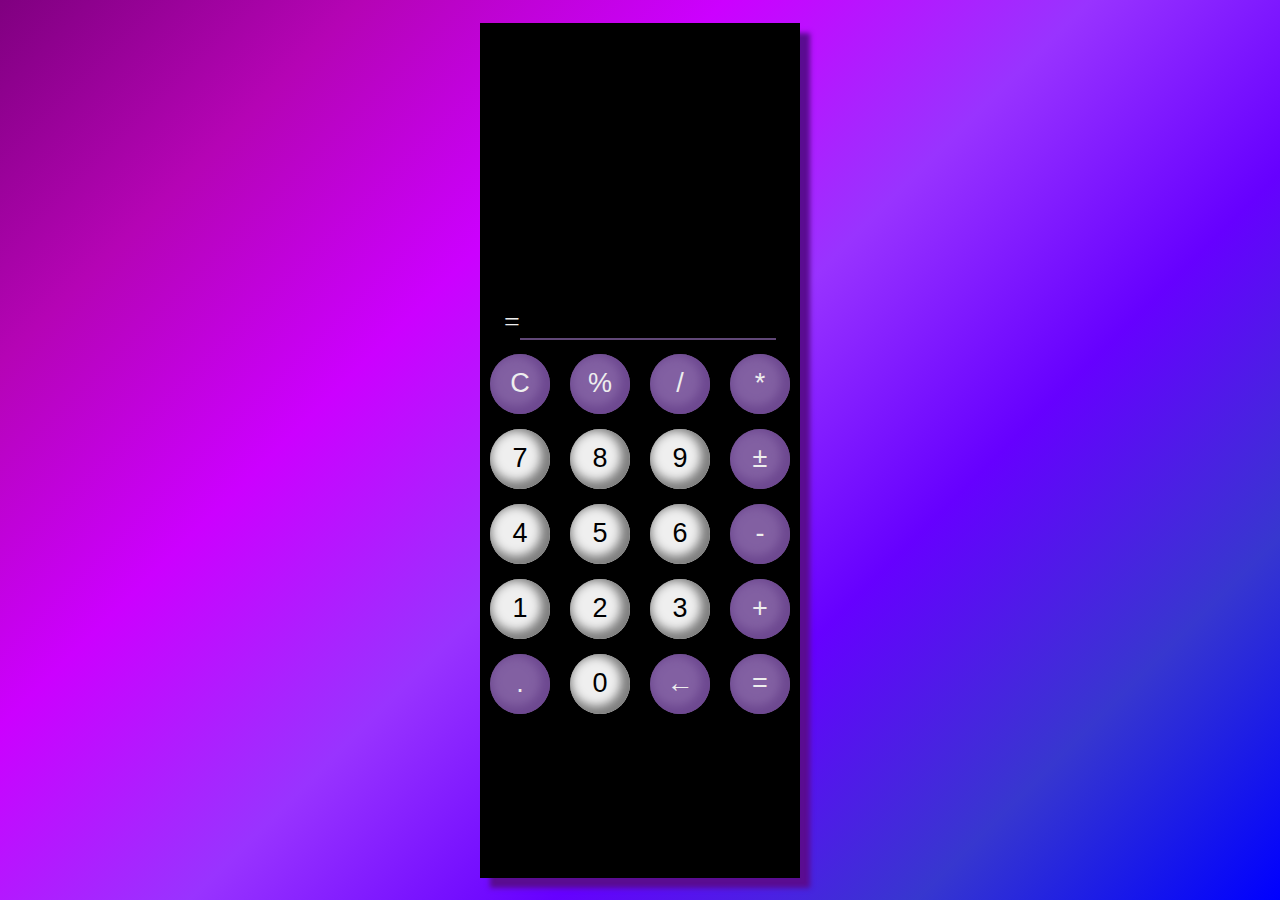
<file: index.html>
<!DOCTYPE html>
<html lang="en">

<head>
    <meta charset="UTF-8">
    <meta name="viewport" content="width=device-width, initial-scale=1.0">
    <link rel="stylesheet" href="Calculator.css">
    <title>☀Calculator</title>
</head>

<body>

    <div class="container">
        <div class="calculator">

            <input type="text" id="computation" disabled>

            <div class="equal">
                <p>=</p>
                <input type="text" id="answer" disabled>
            </div>

            <div class="numbers">

                <button class="op">C</button>
                <button class="op">%</button>
                <button class="op">/</button>
                <button class="op">*</button>

                <button class="num">7</button>
                <button class="num">8</button>
                <button class="num">9</button>
                <button class="op">±</button>

                <button class="num">4</button>
                <button class="num">5</button>
                <button class="num">6</button>
                <button class="op">-</button>

                <button class="num">1</button>
                <button class="num">2</button>
                <button class="num">3</button>
                <button class="op">+</button>

                <button class="op">.</button>
                <button class="num">0</button>
                <button class="op">←</button>
                <button class="op">=</button>
            </div>
        </div>
    </div>

    <script src="Calculator.js"></script>
</body>

</html>
</file>
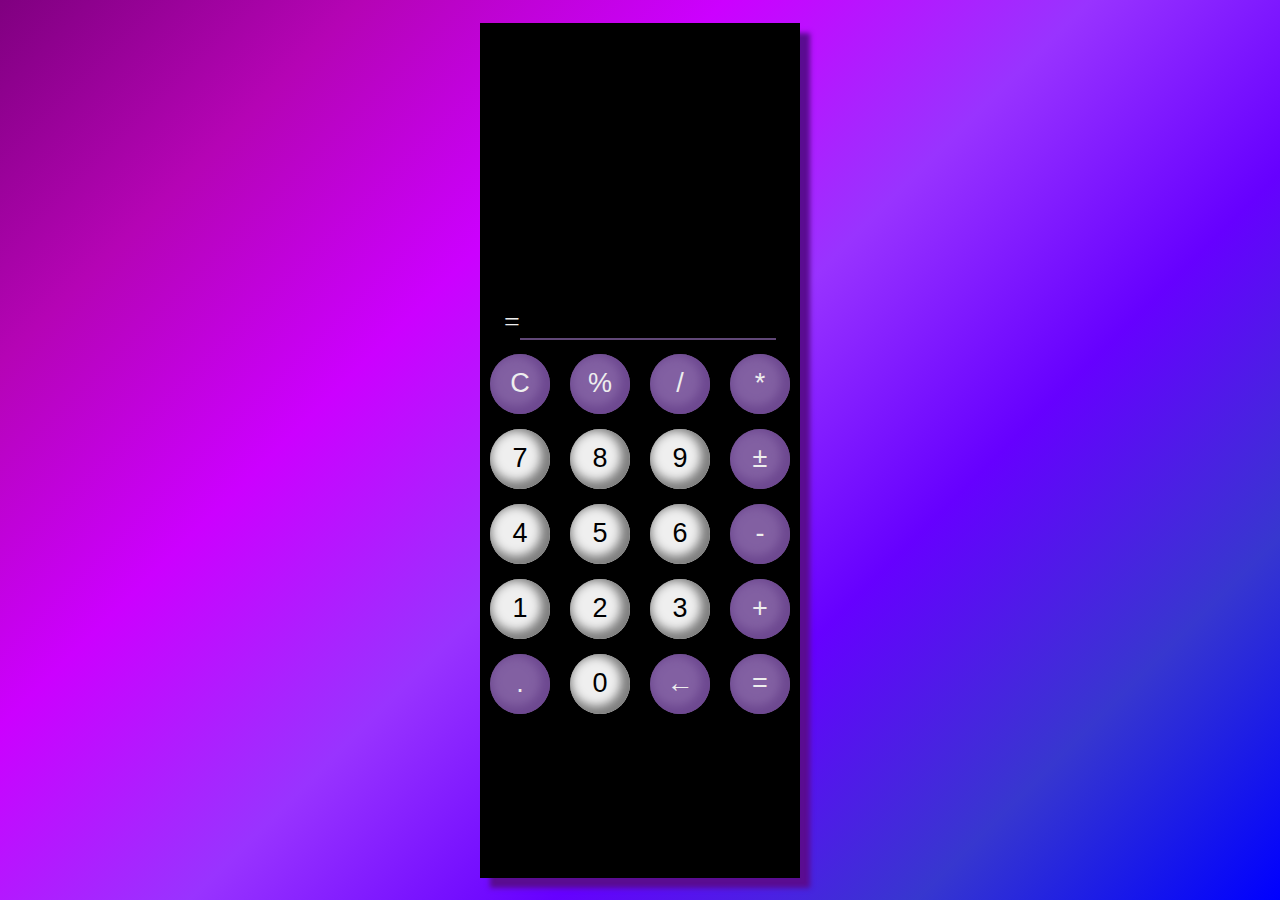
<file: Calculator.html>
<!DOCTYPE html>
<html lang="en">

<head>
    <meta charset="UTF-8">
    <meta name="viewport" content="width=device-width, initial-scale=1.0">
    <link rel="stylesheet" href="Calculator.css">
    <title>☀Calculator</title>
</head>

<body>

    <div class="container">
        <div class="calculator">

            <input type="text" id="computation" disabled>

            <div class="equal">
                <p>=</p>
                <input type="text" id="answer" disabled>
            </div>

            <div class="numbers">

                <button class="op">C</button>
                <button class="op">%</button>
                <button class="op">/</button>
                <button class="op">*</button>

                <button class="num">7</button>
                <button class="num">8</button>
                <button class="num">9</button>
                <button class="op">±</button>

                <button class="num">4</button>
                <button class="num">5</button>
                <button class="num">6</button>
                <button class="op">-</button>

                <button class="num">1</button>
                <button class="num">2</button>
                <button class="num">3</button>
                <button class="op">+</button>

                <button class="op">.</button>
                <button class="num">0</button>
                <button class="op">←</button>
                <button class="op">=</button>
            </div>
        </div>
    </div>

    <script src="Calculator.js"></script>
</body>

</html>
</file>
<file: Calculator.css>
* {
    padding: 0;
    margin: 0;
    border: none;

}

body {
    background-image: linear-gradient(135deg, purple, rgb(181, 4, 181), rgb(204, 0, 255),
            rgb(153, 51, 255), rgb(102, 0, 255), rgb(55, 55, 207), blue);
}



.container {
    display: flex;
    justify-content: center;
    align-items: center;
    height: 100vh;
    width: 100%;
}

.calculator {
    display: flex;
    flex-direction: column;
    justify-content: center;
    align-items: center;
    background-color: black;
    box-shadow: 10px 10px 5px rgb(90, 12, 145);
    height: 95%;
    width: 25%;
}

.equal {
    display: flex;
    justify-content: center;
    align-items: center;
}

p {
    color: #eeeeee;
    font-family: 'Times New Roman', Times, serif;
    font-size: 28px;
    z-index: 1;
    top: 580px;
    left: 459px;
}

#computation {
    height: 30%;
    border: none;
    background: transparent;
    float: left;
}

#answer,
#computation {
    width: 80%;
    color: #eeeeee;
    font-family: 'Times New Roman', Times, serif;
    font-size: 28px;
    text-align: right;
}

#answer {
    height: 10%;
    border-bottom: 2px solid #8260a2bc;
    margin-bottom: 30px;
    height: 100%;
    background: transparent;
}


.numbers {
    display: grid;
    justify-content: center;
    align-items: center;
    grid-template-columns: repeat(4, 60px);
    column-gap: 20px;
    row-gap: 15px;
    grid-template-rows: repeat(5, 60px);
    width: 100%;
    height: 60%;
    place-items: center;
}

.numbers button {
    height: 60px;
    width: 60px;
    border-radius: 50%;
    border: none;
    font-size: 27px;
    cursor: pointer;
}

.num {
    box-shadow: -4px -3px 10px 5px rgb(126, 126, 126) inset;
}

.op {
    background-color: #8260a2;
    color: #eeeeee;
    box-shadow: -4px -3px 10px 5px #6d4890 inset;

}

.op:hover {
    background-color: #a871db;
}

.op:hover,
.num:hover {
    font-size: 30px;
    box-shadow: 0px 0px;
}

.num:active {
    font-size: 27px;
    box-shadow: -4px -3px 10px 5px rgb(126, 126, 126) inset;
    background-color: white;
}

.op:active {
    font-size: 27px;
    box-shadow: -4px -3px 10px 5px #6d4890 inset;
    background-color: #8260a2;
}
</file>
